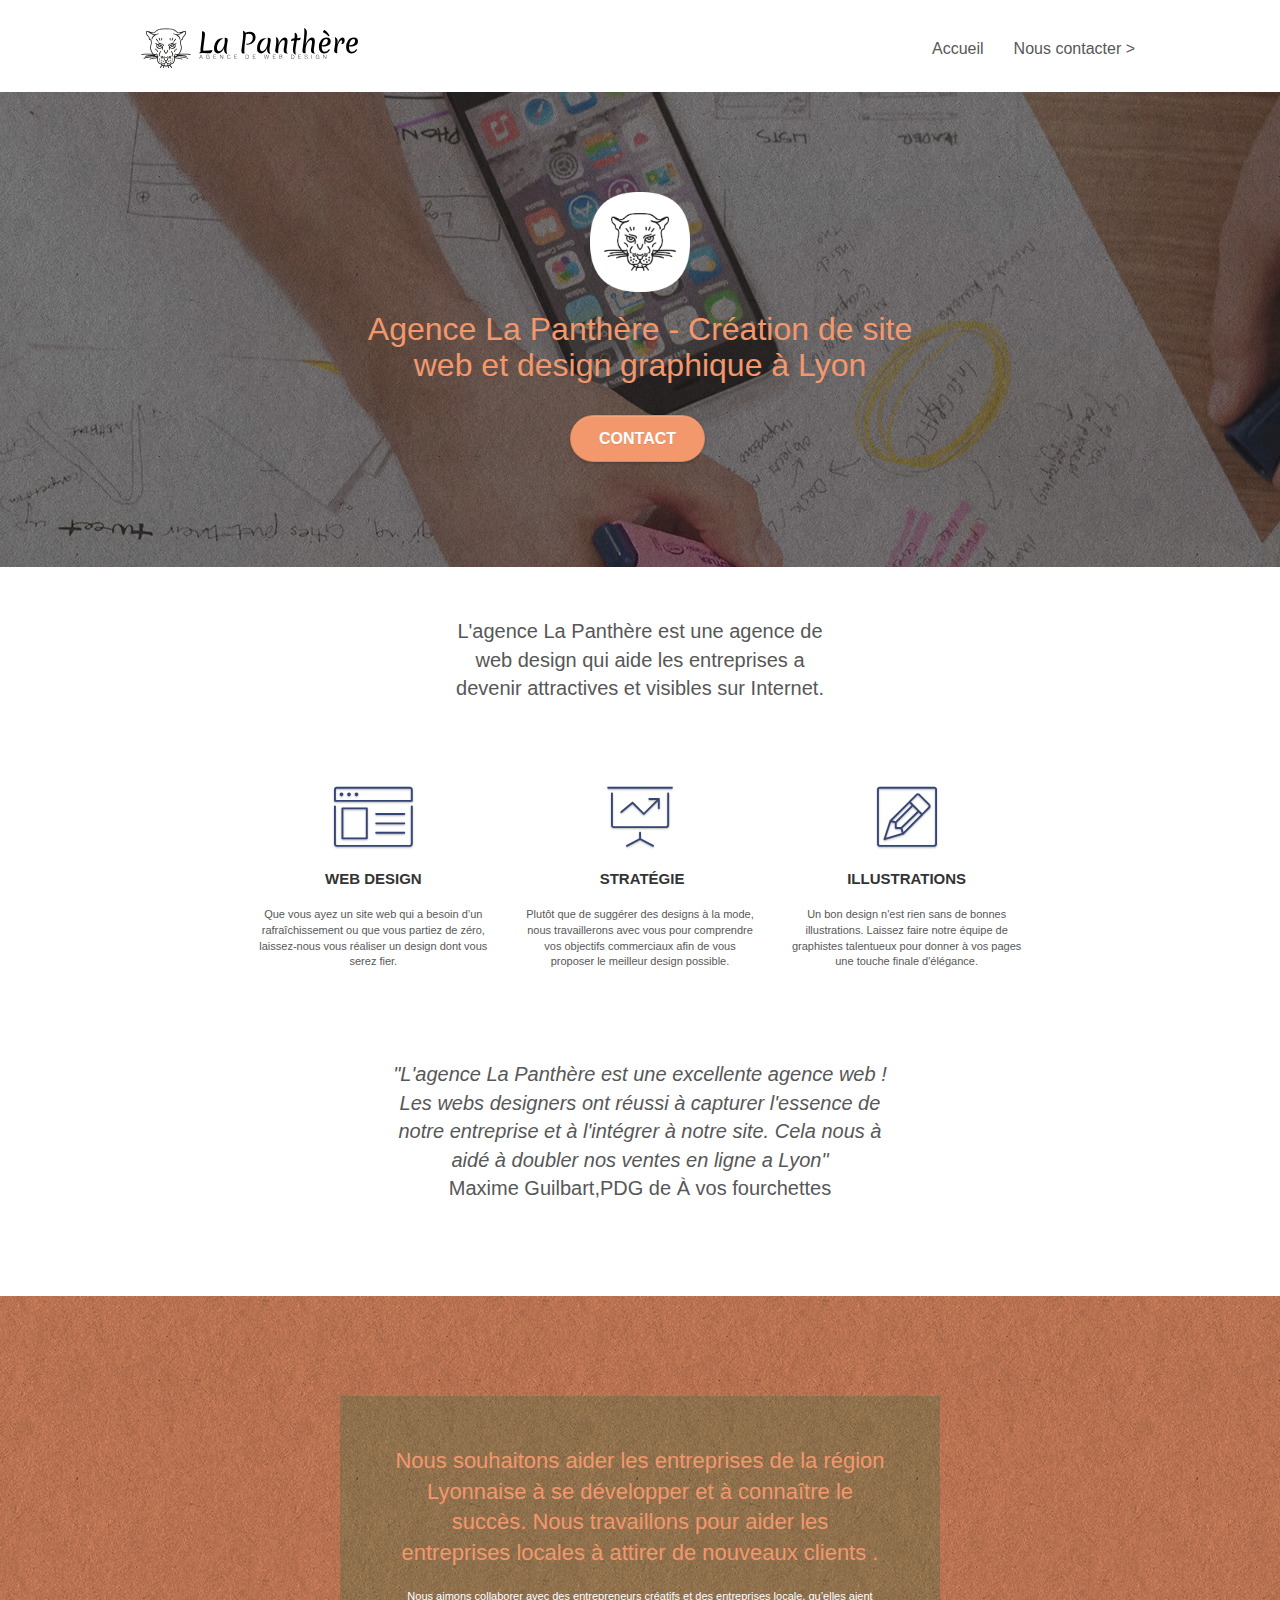
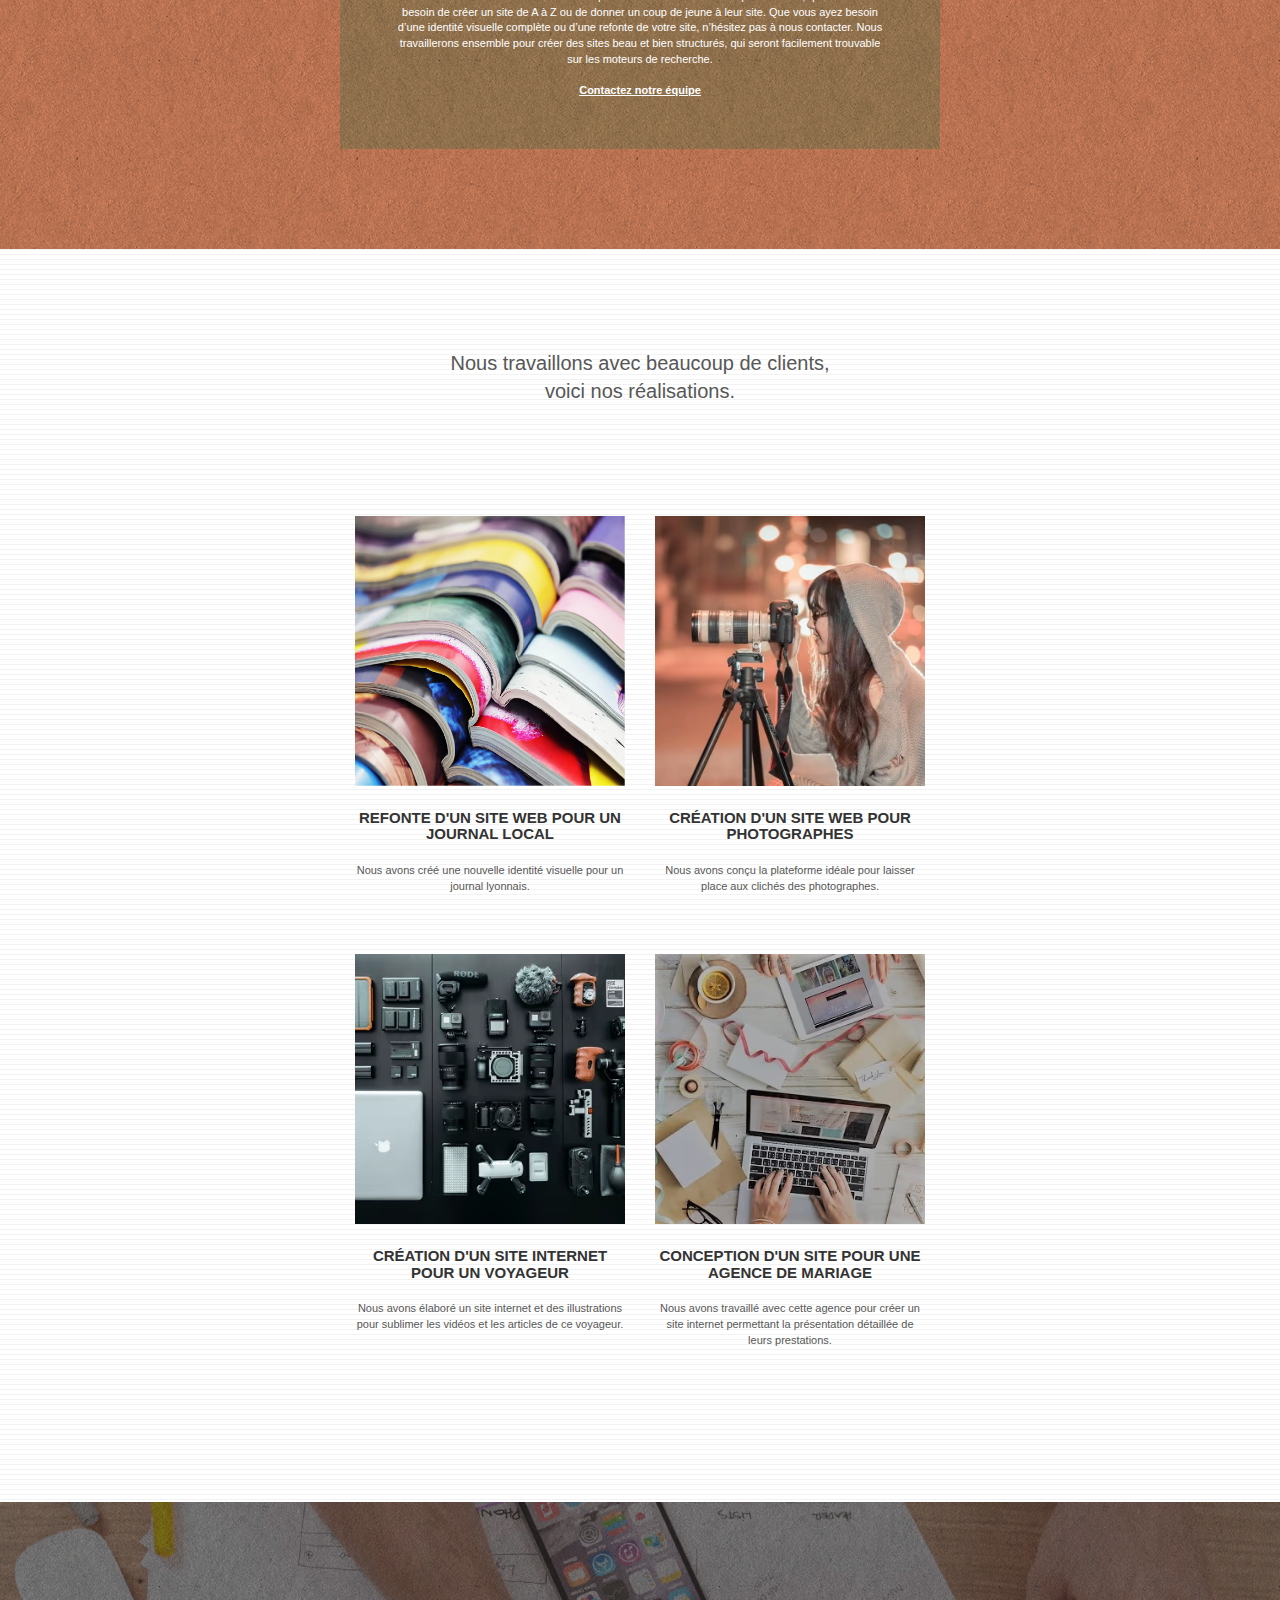
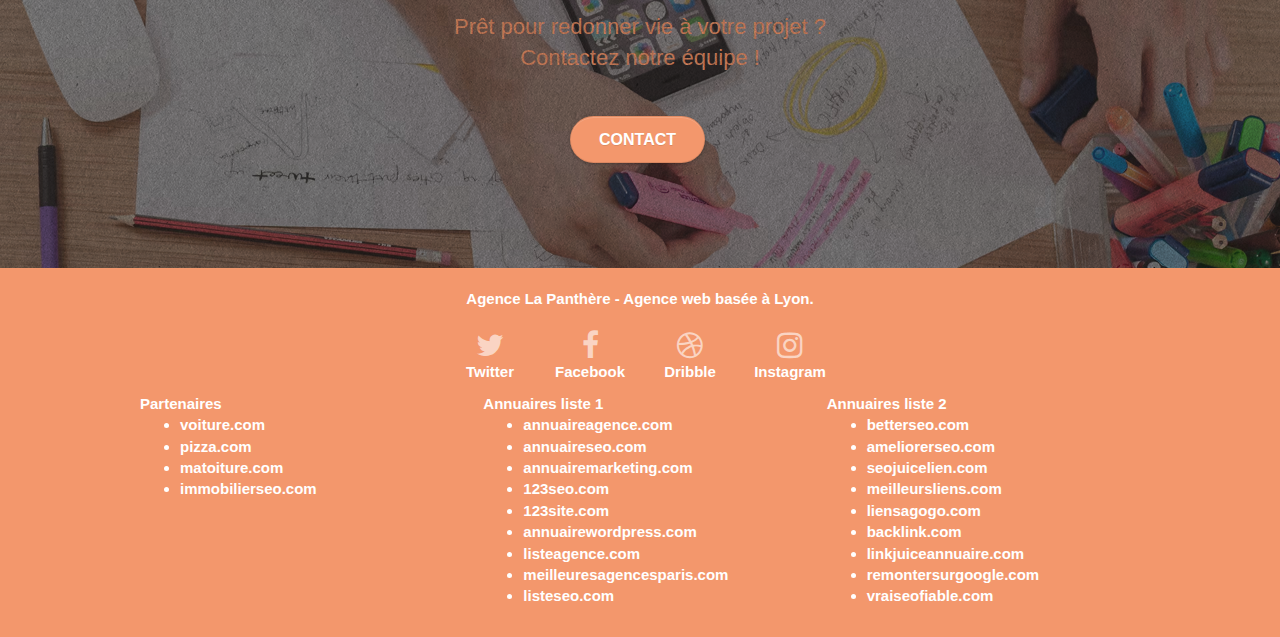
<file: index.html>
<!doctype html>
<html lang="fr">
<head>
    <meta charset="utf-8">
    <meta name="keywords" content="Agence de webdesign à Lyon,Conception de site web à Lyon, Designer web à Lyon, Création de site web à Lyon, Agence web Lyon, Agence de communication à Lyon, Agence digitale à Lyon, Graphisme web à Lyon, Developpement web à Lyon">
    <meta name="description" content="L'agence de webdesign située à Lyon La Panthère est spécialiée dans la création de site Web. Nous sommes à l'écoute de nos clients et réaliserons, selon vos envies, le site qui vous conviendrait, et ce, peut importe le domaine.">
    <meta name="viewport" content="width=device-width, initial-scale=1.0, viewport-fit=cover">
    <link rel="shortcut icon" type="image/png" href="favicon.jpg">
    
	<link rel="stylesheet" type="text/css" href="./css/bootstrap.css">
	<link rel="stylesheet" type="text/css" href="style.css">
	<link rel="stylesheet" type="text/css" href="./css/font-awesome.css">
	<link rel="stylesheet" type="text/css" href="./css/et-line.css">
	
    
	<script src="./js/jquery-2.1.0.js"></script>
	<script src="./js/bootstrap.js"></script>
	<script src="./js/blocs.js"></script>
	<script src="./js/jquery.touchSwipe.js" defer></script>
	<script src="./js/gmaps.js"></script>

    <title>La Panthère - Agence de Web Design sur Lyon</title> <!--Titre plus efficace que le précédent-->

    
<!-- Analytics -->
 
<!-- Analytics END -->
    
</head>
<body>
<!-- Principal conteneur -->
<div class="page-container">
    
<header>
	<div class="bloc bgc-white l-bloc " id="bloc-0">
		<div class="container bloc-sm">

			<nav class="navbar row">
				<div class="navbar-header">
					<!--Placer les keywords comme ça s'apparente a du blackhat-->
					<a class="navbar-brand" href="index.html"><img src="img/agence-la-panthere-monochrome.svg" alt="Logo de l'agence de webdesign La Panthère" height="40" /></a>
					<!--Placer les keywords comme ça s'apparente a du blackhat-->
					<button id="nav-toggle" type="button" class="ui-navbar-toggle navbar-toggle" data-toggle="collapse" data-target=".navbar-1" aria-label="Bouton de Navigation en mobile">
						<span class="sr-only">Toggle navigation</span><span class="icon-bar"></span><span class="icon-bar"></span><span class="icon-bar"></span>
					</button>
				</div>
				<div class="collapse navbar-collapse navbar-1 special-dropdown-nav">
					<ul class="site-navigation nav navbar-nav">
						<li>
							<a href="index.html">Accueil</a>
						</li>
						<li>
						</li>
						<li>
							<a href="page2.html">Nous contacter &gt;</a>
						</li>
					</ul>
				</div>
			</nav>
		</div>
	</div>
</header>

<main>
	<section id="Nom_agence">
		<div class="bloc bgc-dark-slate-blue bg-banniere d-bloc bg-t-edge bloc-bg-texture texture-paper b-parallax" id="bloc-1-hero">
			<div class="container bloc-lg">
				<div class="row tight-width-whitespace">
					<div class="col-sm-12">
						<img src="img/logo.png" class="center-block image-resize-mode" width="100" alt="Logo de l'Agence web La Panthère" />
						<h1 class="text-center hero-bloc-text tc-white ">
							Agence La Panthère - Création de site web et design graphique à Lyon <!--h1 plus important car il utilise des mots clés plus spécifique-->
						</h1>
						<div class="text-center">
							<a href="page2.html" class="btn btn-lg btn-clean btn-rd cta-hero btn-atomic-tangerine" id="cta-hero">Contact</a>
						</div>
					</div>
				</div>
			</div>
		</div>
	</section>

	<section id="Présentation_agence">
		<div class="bloc bgc-white l-bloc" id="bloc-2-services">
			<div class="container bloc-md">
				<div class="row">
					<div class="col-sm-12 text-center">
						<!--<img class="img_text" alt="agence web, agence web paris, web design paris, stratégie web" src="img/title.png" /> Eviter de mettre des images a la place de texte-->
						<p class="texte_remplacant_image">L'agence La Panthère est une agence de web design qui aide les entreprises a devenir attractives et visibles sur Internet.</p>
					</div>
				</div>
				<div class="row voffset-lg med-width-whitespace">
					<div class="col-sm-4">
						<div class="text-center">
							<span class="et-icon-browser sm-shadow icon-dark-slate-blue icons icon-lg"></span>
						</div>
						<h3 class="mg-md text-center">
							Web design
						</h3>
						<p class="text-center ">
							Que vous ayez un site web qui a besoin d&rsquo;un rafraîchissement ou que vous partiez de zéro, laissez-nous vous réaliser un design dont vous serez fier.
						</p>
					</div>
					<div class="col-sm-4">
						<div class="text-center">
							<span class="et-icon-presentation sm-shadow icon-dark-slate-blue icons icon-lg"></span>
						</div>
						<h3 class="mg-md text-center">
							&nbsp;Stratégie
						</h3>
						<p class="text-center ">
							Plutôt que de suggérer des designs à la mode, nous travaillerons avec vous pour comprendre vos objectifs commerciaux afin de vous proposer le meilleur design possible.<br>
						</p>
					</div>
					<div class="col-sm-4">
						<div class="text-center">
							<span class="et-icon-edit sm-shadow icon-dark-slate-blue icons icon-lg"></span>
						</div>
						<h3 class="mg-md text-center">
							Illustrations
						</h3>
						<p class="text-center ">
							Un bon design n'est rien sans de bonnes illustrations. Laissez faire notre équipe de graphistes talentueux pour donner à vos pages une touche finale d'élégance.
						</p>
					</div>
				</div>
				<div class="row voffset-lg voffset">
					<div class="col-xs-12 col-md-8 col-md-offset-2 text-center">
						<!--<img class="img_text" alt="agence web, agence web paris, web design paris, stratégie web" src="img/citation.png" />--Eviter du mettre des images a la place de texte pour optimiser la vitesse du site-->		
						<div>
							<p class ="texte_remplacant_image" id="citation">"L'agence La Panthère est une excellente agence web ! Les webs designers ont réussi à capturer l'essence de notre entreprise et à l'intégrer à notre site. Cela nous à aidé à doubler nos ventes en ligne a Lyon"</p>
							<p class ="texte_remplacant_image" >Maxime Guilbart,PDG de À vos fourchettes</p>
						</div>
					</div>
				</div>
			</div>
		</div>
	</section>

	<section id="Nos_objectif">
		<div class="bloc tc-white bgc-atomic-tangerine bg-presentation d-bloc bloc-bg-texture texture-paper b-parallax" id="bloc-3-what-i-do">
			<div class="container bloc-lg">
				<div class="row tight-width-whitespace black-background">
					<div class="col-sm-12">
						<h2 class="mg-md text-center tc-white">
							Nous souhaitons aider les entreprises de la région Lyonnaise à se développer et à connaître le succès. Nous travaillons pour aider les entreprises locales à attirer de nouveaux clients .<br>
						</h2>
						<p class="text-center white">
							Nous aimons collaborer avec des entrepreneurs créatifs et des entreprises locale, qu’elles aient besoin de créer un site de A à Z ou de donner un coup de jeune à leur site. Que vous ayez besoin d’une identité visuelle complète ou d’une refonte de votre site, n’hésitez pas à nous contacter. Nous travaillerons ensemble pour créer des sites beau et bien structurés, qui seront facilement trouvable sur les moteurs de recherche. <br><br><a class="ltc-white bold-link" href="page2.html">Contactez notre équipe</a><br>
						</p>
					</div>
				</div>
			</div>
		</div>
	</section>

	<section id="Exemples_réalisés">
		<div class="bloc bgc-white bg-lines-h2-bg bg-repeat l-bloc" id="bloc-4-portfolio">
			<div class="container bloc-lg">
				<div class="row">
					<div class="col-sm-12 text-center">
						<!--<img class="img_text" alt="agence web, agence web paris, web design paris, stratégie web" src="img/title2.png" /> Remplacer le texte par une image perd en vitesse pour le site-->
						<p class="texte_remplacant_image">Nous travaillons avec beaucoup de clients, voici nos réalisations.</p>
					</div>
				</div>
				<div class="row tight-width-whitespace portfolio-row">
					<div class="col-sm-6">
						<a href="#" data-lightbox="img/1.avif" data-gallery-id="gallery-1" data-caption="Refonte d'un site web pour un journal local" data-frame="snapshot-lb"><img src="img/1.avif" alt="Pile de livres représentant le journal local récemment refait par notre agence de webdesign" class="img-responsive portfolio-thumb" /></a>
						<h3 class="mg-md text-center">
							Refonte d'un site web pour un journal local
						</h3>
						<p class="text-center">
							Nous avons créé une nouvelle identité visuelle pour un journal lyonnais.
						</p>
					</div>
					<div class="col-sm-6">
						<a href="#" data-lightbox="img/2.avif" data-gallery-id="gallery-1" data-caption="Création d'un site web pour photographes" data-frame="snapshot-lb"><img src="img/2.avif" class="img-responsive portfolio-thumb" alt="Jeune femme prenant une photo utilisé sur le site web pour photographe nouvellement créé" /></a>
						<h3 class="mg-md text-center">
							Création d'un site web pour photographes
						</h3>
						<p class="text-center">
							Nous avons conçu la plateforme idéale pour laisser place aux clichés des photographes.
						</p>
					</div>
				</div>
				<div class="row tight-width-whitespace portfolio-row">
					<div class="col-sm-6">
						<a href="#" data-lightbox="img/3.avif" data-gallery-id="gallery-1" data-caption="Création d'un site internet pour un voyageur" data-frame="snapshot-lb"><img src="img/3.avif" class="img-responsive portfolio-thumb" alt="Ensemble d'accessoires pour voyageurs : appareil photo, micro, drone,..."/></a>
						<h3 class="mg-md text-center">
							Création d'un site internet pour un voyageur
						</h3>
						<p class="text-center">
							Nous avons élaboré un site internet et des illustrations pour sublimer les vidéos et les articles de ce voyageur.
						</p>
					</div>
					<div class="col-sm-6">
						<a href="#" data-lightbox="img/4.avif" data-gallery-id="gallery-1" data-caption="Conception d'un site pour une agence de mariage" data-frame="snapshot-lb"><img src="img/4.avif" class="img-responsive portfolio-thumb" alt="Les mains d'une personne utilisant un ordinateur portable, en rendez-vous pour l'organisation d'un mariage" /></a>
						<h3 class="mg-md text-center">
							Conception d'un site pour une agence de mariage
						</h3>
						<p class="text-center">
							Nous avons travaillé avec cette agence pour créer un site internet permettant la présentation détaillée de leurs prestations.
						</p>
					</div>
				</div>
			</div>
		</div>
	</section>

	<section id="Contact">
		<div class="bloc bgc-dark-slate-blue bg-banniere d-bloc bloc-bg-texture texture-paper" id="bloc-5-cta">
			<div class="container bloc-lg">
				<div class="row">
					<h2 class="mg-md text-center tc-white">
						Prêt pour redonner vie à votre projet ?<br>Contactez notre équipe !
					</h2>
					<div class="col-sm-12 text-center">
						<a href="page2.html" class="btn btn-atomic-tangerine btn-clean btn-rd btn-lg cta-hero">Contact</a>
					</div>
				</div>
			</div>
		</div>
	</section>
</main>

<footer>
	<div class="bloc bgc-atomic-tangerine d-bloc" id="bloc-8">
		<div class="container bloc-sm">
			<div class="row">
				<div class="col-sm-12">
					<p class="text-center">
						Agence La Panthère - Agence web basée à Lyon.<br>
					</p>
					<div class="row row-no-gutters social">
						<div class="col-sm-3">
							<div class="text-center">
								<a class="social" href="https://twitter.com/home"><span class="fa fa-twitter icon-md"></span><br>Twitter</a>
							</div>
						</div>
						<div class="col-sm-3">
							<div class="text-center">
								<a class="social" href="https://facebook.com"><span class="fa fa-facebook icon-md"></span><br>Facebook</a>
							</div>
						</div>
						<div class="col-sm-3">
							<div class="text-center">
								<a class="social" href="https://dribble.com"><span class="fa fa-dribbble icon-md"></span><br>Dribble</a>
							</div>
						</div>
						<div class="col-sm-3">
							<div class="text-center">
								<a class="social" href="https://instagram.com"><span class="fa fa-instagram icon-md"></span><br>Instagram</a>
							</div>
						</div>
					</div>
					<div class="row">
						<div class="col-sm-4">
							Partenaires
								<ul>
									<li><a href="voiture.com">voiture.com</a></li>
									<li><a href="pizza.com">pizza.com</a></li>
									<li><a href="matoiture.com">matoiture.com</a></li>
									<li><a href="immobilierseo.com">immobilierseo.com</a></li>
								</ul>		
						</div>
						<div class="col-sm-4">
							Annuaires liste 1
							<ul>
								<li><a href="annuaireagence.com">annuaireagence.com</a></li>
								<li><a href="annuaireseo.com">annuaireseo.com</a></li>
								<li><a href="annuairemarketing.com">annuairemarketing.com</a></li>
								<li><a href="123seoture.com">123seo.com</a></li>
								<li><a href="123site.com">123site.com</a></li>
								<li><a href="annuairewordpress.com">annuairewordpress.com</a></li>
								<li><a href="listeagence.com">listeagence.com</a></li>
								<li><a href="meilleuresagencesparis.com">meilleuresagencesparis.com</a></li>
								<li><a href="listeseo.com">listeseo.com</a></li>
							</ul>
						</div>
						<div class="col-sm-4">
							Annuaires liste 2
							<ul>
								<li><a href="betterseo.com">betterseo.com</a></li>
								<li><a href="ameliorerseo.com">ameliorerseo.com</a></li>
								<li><a href="seojuicelien.com">seojuicelien.com</a></li>
								<li><a href="meilleursliens.com">meilleursliens.com</a></li>
								<li><a href="liensagogo.com">liensagogo.com</a></li>
								<li><a href="backlink.com">backlink.com</a></li>
								<li><a href="linkjuiceannuaire.com">linkjuiceannuaire.com</a></li>
								<li><a href="remontersurgoogle.com">remontersurgoogle.com</a></li>
								<li><a href="vraiseofiable.com">vraiseofiable.com</a></li>
							</ul>
						</div>
					</div>
				</div>
			</div>
		</div>
	</div>
</footer>

</div>
<!-- Principal conteneur END -->
    

</body>
</html>
</file>
<file: style.css>
/*modifications ajoutées pour le SEO*/

.texte_remplacant_image{
    padding-left: 20%;
    padding-right: 20%;
    padding-bottom: 5%;
    font-size: 20px;
}

#citation{
    padding-right: 10%;
    padding-left: 10%;
    padding-bottom: 0;
    margin-bottom: 0;
    font-style: italic;
}

.col-sm-12 .texte_remplacant_image{
    padding-left: 30%;
    padding-right: 30%;
}

footer .col-sm-12, footer p{
    font-size: 15px;
    font-weight: bold;
    color: white !important;
}

footer a{
    color: white !important;
    font-weight: bold;
}

footer .social{
    padding-top: 1%;
    font-weight: bold;
    padding-bottom: 1%;
}

/*page contact*/
.nav_page2{
    position: absolute;
    margin-left: 80%;
    top: 10%;
    padding-top: 1%;
    list-style: none;
}

.sr-only{
    display: none;
}

#bloc-6 h1, #bloc-6 p{
    color: white !important;
    position: relative;
    z-index: 1;
}

#bloc-6 p{
    font-size: 19px;
    margin-left: 0;
}

#bloc-7{
    padding: 0;
}

.bloc-lg{
    margin: auto;
}

.form-group{
    position: relative;
    display: flex;
    margin-bottom: 40px;
}
  
.form-group label{
    position: absolute;
    top: 50%;
    left: 10px;
    transform: translateY(-50%);
    color: #aaa;
    font-size: 20px;
    transition: .2s ease-out;
    animation-fill-mode: forwards;
    z-index: 0;
}
  
.form-group:focus-within label, 
.form-group:valid label, 
.form-group .active label{
    top: 0px;
    transform: translateY(-100%);
    background-color: #F3976C;
    color: white !important;
    padding: 2px;
    border-radius: 3px;
}
  
.form-group input:not(:placeholder-shown) + label, 
.form-group textarea:not(:placeholder-shown) + label{
    top: 0px;
    transform: translateY(-100%);
    background-color: #F3976C;
    color: white !important;
    padding: 2px;
    border-radius: 3px;
}
  
.form-group input:not(:placeholder-shown), 
.form-group textarea:not(:placeholder-shown){
    border-color: #F3976C;
}
  
.form-group input, 
.form-group textarea{
    display: block;
    width: 100%;
    padding: 10px 0px;
    border: none;
    outline: none;
    background: none;
    border-bottom: 2px solid #aaa;
    font-size: 20px;
    transition: .2s ease-out;
    animation-fill-mode: forwards;
    z-index: 1;
}


.col-sm-6 button{
    display: flex;
    margin: auto;
    font-size: 30px;
    border: none;
    border-radius: 20px;
    transition: all .2s;
    cursor: pointer;
}

.col-sm-6 button:hover{
    font-size: 50px;
}

#bloc-7 h2{
    font-size: 150%;
    font-weight: bold;
    text-decoration: underline;
}

#bloc-7 .col-sm-6 p{
    font-size: 100%;
    line-height: 150%;
}

iframe{
    float: right;
    margin-top: -15%;
    border-radius: 20px;
    margin-bottom: 5%;
    box-shadow: 1px 3px 10px 4px rgba(0, 0, 0, .3);
}
/*fin page contact*/ 

@media screen and (max-width:768px) {
    p{
    font-size: 12px !important;
    }

    .texte_remplacant_image{
        font-size: 20px !important;
    }

    .img_text{
        width: 95%;
    }  
    
    .img-responsive {
        margin: auto;
    }

    .col-sm-12{
        padding: 0;
    }

    #bloc-5-cta .mg-md{
        margin: 0 5% 0 5%;
    }

    .row.row-no-gutters.social{
        display: flex;
        justify-content: space-around;
        margin: 5% 10% 5% 10%;
    }

    .row{
        margin: 0;
    }

    /*page contact*/
    .navbar-brand{
        display: flex;
        justify-content: center;
        margin-bottom: -20px;
    } 

    .nav_page2{
        display: none;
    }

    .form-group{
        margin-bottom: 55px;
    }

    .form-group label{
        left: 0;
    }

    iframe{
        float: none;
        display:block;
        margin: auto;
        width: 90%;
        height: 100%;
    }
}
/*fin des modifications*/


body {
    margin: 0;
    padding: 0;
    background: #FFF;
    overflow-x: hidden;
    -webkit-font-smoothing: antialiased;
    -moz-osx-font-smoothing: grayscale;
}

a,
button {
    transition: all .3s ease-in-out;
    outline: none!important;
}

a:hover {
    text-decoration: none;
    cursor: pointer;
}

#page-loading-blocs-notifaction {
    position: fixed;
    top: 0;
    bottom: 0;
    width: 100%;
    z-index: 100000;
    background: #FFFFFF url("img/pageload-spinner.gif") no-repeat center center;
}

.bloc {
    width: 100%;
    clear: both;
    background: 50% 50% no-repeat;
    padding: 0 50px;
    -webkit-background-size: cover;
    -moz-background-size: cover;
    -o-background-size: cover;
    background-size: cover;
    position: relative;
}

.bloc .container {
    padding-left: 0;
    padding-right: 0;
}

.bloc-lg {
    padding: 100px 50px;
}

.bloc-md {
    padding: 50px;
}

.bloc-sm {
    padding: 20px 50px;
}

.bg-center,
.bg-l-edge,
.bg-r-edge,
.bg-t-edge,
.bg-b-edge,
.bg-tl-edge,
.bg-bl-edge,
.bg-tr-edge,
.bg-br-edge,
.bg-repeat {
    -webkit-background-size: auto!important;
    -moz-background-size: auto!important;
    -o-background-size: auto!important;
    background-size: auto!important;
}

.bg-repeat {
    background: repeat;
}

.bg-t-edge {
    background: top no-repeat;
}

.bloc-bg-texture::before {
    content: "";
    background-size: 2px 2px;
    position: absolute;
    top: 0;
    bottom: 0;
    left: 0;
    right: 0;
}

.texture-paper::before {
    background: url("img/texture-paper.png");
    background-size: 280px 280px;
}

.b-parallax {
    background-attachment: fixed;
}

.d-bloc {
    color: rgba(255, 255, 255, .7);
}

.d-bloc button:hover {
    color: rgba(255, 255, 255, .9);
}

.d-bloc .icon-round,
.d-bloc .icon-square,
.d-bloc .icon-rounded,
.d-bloc .icon-semi-rounded-a,
.d-bloc .icon-semi-rounded-b {
    border-color: rgba(255, 255, 255, .9);
}

.d-bloc .divider-h span {
    border-color: rgba(255, 255, 255, .2);
}

.d-bloc .a-btn,
.d-bloc .navbar a,
.d-bloc .navbar-brand,
.d-bloc a .icon-sm,
.d-bloc a .icon-md,
.d-bloc a .icon-lg,
.d-bloc a .icon-xl,
.d-bloc h1 a,
.d-bloc h2 a,
.d-bloc h3 a,
.d-bloc h4 a,
.d-bloc h5 a,
.d-bloc h6 a,
.d-bloc p a {
    color: rgba(255, 255, 255, .6);
}

.d-bloc .a-btn:hover,
.d-bloc .navbar a:hover,
.d-bloc .navbar-brand:hover,
.d-bloc a:hover .icon-sm,
.d-bloc a:hover .icon-md,
.d-bloc a:hover .icon-lg,
.d-bloc a:hover .icon-xl,
.d-bloc h1 a:hover,
.d-bloc h2 a:hover,
.d-bloc h3 a:hover,
.d-bloc h4 a:hover,
.d-bloc h5 a:hover,
.d-bloc h6 a:hover,
.d-bloc p a:hover {
    color: rgba(255, 255, 255, 1);
}

.d-bloc .navbar-toggle .icon-bar {
    background: rgba(255, 255, 255, 1);
}

.d-bloc .btn-wire,
.d-bloc .btn-wire:hover {
    color: rgba(255, 255, 255, 1);
    border-color: rgba(255, 255, 255, 1);
}

.d-bloc .panel {
    color: rgba(0, 0, 0, .5);
}

.d-bloc .panel button:hover {
    color: rgba(0, 0, 0, .7);
}

.d-bloc .panel icon {
    border-color: rgba(0, 0, 0, .7);
}

.d-bloc .panel .divider-h span {
    border-color: rgba(0, 0, 0, .1);
}

.d-bloc .panel .a-btn {
    color: rgba(0, 0, 0, .6);
}

.d-bloc .panel .a-btn:hover {
    color: rgba(0, 0, 0, 1);
}

.d-bloc .panel .btn-wire,
.d-bloc .panel .btn-wire:hover {
    color: rgba(0, 0, 0, .7);
    border-color: rgba(0, 0, 0, .3);
}

.d-bloc .panel,
.l-bloc {
    color: rgba(0, 0, 0, .5);
}

.d-bloc .panel button:hover,
.l-bloc button:hover {
    color: rgba(0, 0, 0, .7);
}

.l-bloc .icon-round,
.l-bloc .icon-square,
.l-bloc .icon-rounded,
.l-bloc .icon-semi-rounded-a,
.l-bloc .icon-semi-rounded-b {
    border-color: rgba(0, 0, 0, .7);
}

.d-bloc .panel .divider-h span,
.l-bloc .divider-h span {
    border-color: rgba(0, 0, 0, .1);
}

.d-bloc .panel .a-btn,
.l-bloc .a-btn,
.l-bloc .navbar a,
.l-bloc .navbar-brand,
.l-bloc a .icon-sm,
.l-bloc a .icon-md,
.l-bloc a .icon-lg,
.l-bloc a .icon-xl,
.l-bloc h1 a,
.l-bloc h2 a,
.l-bloc h3 a,
.l-bloc h4 a,
.l-bloc h5 a,
.l-bloc h6 a,
.l-bloc p a {
    color: rgba(0, 0, 0, .6);
}

.d-bloc .panel .a-btn:hover,
.l-bloc .a-btn:hover,
.l-bloc .navbar a:hover,
.l-bloc .navbar-brand:hover,
.l-bloc a:hover .icon-sm,
.l-bloc a:hover .icon-md,
.l-bloc a:hover .icon-lg,
.l-bloc a:hover .icon-xl,
.l-bloc h1 a:hover,
.l-bloc h2 a:hover,
.l-bloc h3 a:hover,
.l-bloc h4 a:hover,
.l-bloc h5 a:hover,
.l-bloc h6 a:hover,
.l-bloc p a:hover {
    color: rgba(0, 0, 0, 1);
}

.l-bloc .navbar-toggle .icon-bar {
    color: rgba(0, 0, 0, .6);
}

.d-bloc .panel .btn-wire,
.d-bloc .panel .btn-wire:hover,
.l-bloc .btn-wire,
.l-bloc .btn-wire:hover {
    color: rgba(0, 0, 0, .7);
    border-color: rgba(0, 0, 0, .3);
}

.voffset {
    margin-top: 30px;
}

.voffset-lg {
    margin-top: 80px;
}

.row-no-gutters {
    margin-right: 0;
    margin-left: 0;
}

.row.row-no-gutters > [class^="col-"],
.row.row-no-gutters > [class*=" col-"] {
    padding-right: 0;
    padding-left: 0;
}

#bloc-1-hero h1 {
    font-size: 32px;
}

.navbar {
    margin-bottom: 0;
    z-index: 1;
}

.navbar-brand {
    height: auto;
    padding: 3px 15px;
    font-size: 25px;
    font-weight: normal;
    font-weight: 600;
    line-height: 44px;
}

.navbar-brand img {
    max-height: 200px;
    margin: 0 5px 0 0;
    display: inline;
}

.navbar-brand img[src$=svg] {
    min-width: 100px;
}

.nav-center .navbar-brand img {
    margin: 0;
}

.navbar .nav {
    padding-top: 2px;
    margin-right: -16px;
    float: right;
    z-index: 1;
}

.nav > li {
    float: left;
    margin-top: 4px;
    font-size: 16px;
}

.navbar-nav .open .dropdown-menu > li > a {
    text-align: inherit;
}

.nav > li a:hover,
.nav > li a:focus {
    background: transparent;
}

.navbar-toggle {
    margin: 10px 10px 0 0;
    border: 0px;
}

.navbar-toggle:hover {
    background: transparent!important;
}

.navbar-toggle .icon-bar {
    background-color: rgba(0, 0, 0, .5);
    width: 26px;
}

.nav-invert .navbar .nav {
    float: left;
}

.nav-invert .navbar-header,
.nav-invert .navbar-brand {
    float: right;
    position: relative;
    z-index: 2;
}

@media (min-width: 768px) {
    .site-navigation {
        position: absolute;
        top: 50%;
        right: 20px;
        transform: translate(0, -50%);
        -webkit-transform: translateY(-50%);
    }
    .nav > li .dropdown-menu a,
    .nav > li .dropdown-menu a:hover {
        color: #484848;
    }
    .nav-invert .site-navigation {
        left: 0;
        right: 0;
    }
    .nav-center {
        text-align: center;
    }
    .nav-center .navbar-header {
        width: 100%;
    }
    .nav-center .navbar-header,
    .nav-center .navbar-brand,
    .nav-center .nav > li {
        float: none;
        display: inline-block;
    }
    .nav-center .site-navigation {
        position: relative;
        width: 100%;
        right: 0;
        margin-right: 0px;
        margin-top: 20px;
    }
    .nav-center.mini-nav .navbar-toggle {
        float: none;
        margin: 10px auto 0;
    }
}

.nav > li > .dropdown a {
    background: none!important;
    display: block;
    padding: 14px 15px;
}

nav .caret {
    margin: 0 5px;
}

.dropdown-menu .dropdown-menu {
    top: -8px;
    left: 100%;
}

.dropdown-menu .dropmenu-flow-right {
    top: 100%;
    left: 0;
    margin-left: -1px;
    border-top-left-radius: 0;
    border-top-right-radius: 0;
}

.dropdown-menu .dropdown span {
    border: 4px solid black;
    border-top-color: transparent;
    border-right-color: transparent;
    border-bottom-color: transparent;
    margin: 6px -5px 0 0!important;
    float: right;
}

.mg-md {
    margin-top: 10px;
    margin-bottom: 20px;
}

.mg-lg {
    margin-top: 10px;
    margin-bottom: 40px;
}

.btn {
    margin: 0 5px 5px 0;
}

.btn.pull-right {
    margin: 0 0 5px 5px;
}

.btn-d,
.btn-d:hover,
.btn-d:focus {
    color: #FFF;
    background: rgba(0, 0, 0, .3);
}

button {
    outline: none!important;
}

.btn-rd {
    border-radius: 40px;
}

.btn-clean {
    border: 1px solid rgba(0, 0, 0, .08);
    border-bottom-color: rgba(0, 0, 0, .1);
    text-shadow: 0 1px 0 rgba(0, 0, 1, .1);
    box-shadow: 0 1px 3px rgba(0, 0, 1, .25), inset 0 1px 0 0 rgba(255, 255, 255, .15);
}

.icon-md {
    font-size: 30px!important;
}

.icon-lg {
    font-size: 60px!important;
}

.sm-shadow {
    text-shadow: 0 1px 2px rgba(0, 0, 0, .3);
}

.panel-sq,
.panel-sq .panel-heading,
.panel-sq .panel-footer {
    border-radius: 0;
}

.panel-rd {
    border-radius: 30px;
}

.panel-rd .panel-heading {
    border-radius: 29px 29px 0 0;
}

.panel-rd .panel-footer {
    border-radius: 0 0 29px 29px;
}

.form-control {
    border-color: rgba(0, 0, 0, .1);
    /*box-shadow: none;*/
}

.scrollToTop {
    width: 40px;
    height: 40px;
    position: fixed;
    bottom: 20px;
    right: 20px;
    opacity: 0;
    z-index: 500;
    transition: all .3s ease-in-out;
}

.scrollToTop span {
    margin-top: 6px;
}

.showScrollTop {
    font-size: 14px;
    opacity: 1;
}

a[data-lightbox] {
    position: relative;
    display: block;
    text-align: center;
}

a[data-lightbox]:hover::before {
    content: "+";
    font-family: "HelveticaNeue-Light", "Helvetica Neue Light", "Helvetica Neue", Helvetica, Arial;
    font-size: 32px;
    width: 50px;
    height: 50px;
    margin-left: -25px;
    border-radius: 50%;
    background: rgba(0, 0, 0, .6);
    color: #FFF;
    font-weight: 100;
    z-index: 1;
    position: absolute;
    top: 50%;
    transform: translateY(-50%);
    -webkit-transform: translateY(-50%);
}

a[data-lightbox]:hover img {
    opacity: 0.6;
    -webkit-animation-fill-mode: none;
    animation-fill-mode: none;
}

#lightbox-modal {
    display: flex;
    align-items: center;
}

#lightbox-modal .modal-dialog {
    width: 90%;
    max-width: 900px;
    margin: 0 auto 0;
}

#lightbox-modal .modal-dialog img {
    max-height: 90vh;
    margin: 0 auto;
}

.lightbox-caption {
    padding: 20px;
    color: #FFF;
    background: rgba(0, 0, 0, .5);
    position: absolute;
    left: 15px;
    right: 15px;
    bottom: 5px;
}

.close-lightbox {
    color: #FFF;
    font-size: 30px;
    position: absolute;
    top: 20px;
    right: 20px;
    z-index: 20;
    background: rgba(0, 0, 0, .5);
    border: none;
    line-height: 30px;
    padding: 0 9px 5px;
    opacity: 0.3;
}

.close-lightbox:hover,
.next-lightbox:hover,
.prev-lightbox:hover {
    opacity: 1.0;
    color: #FFF;
}

.next-lightbox,
.prev-lightbox {
    font-size: 20px;
    color: rgba(255, 255, 255, .9);
    background: rgba(0, 0, 0, .5);
    transition: all .2s ease-in-out;
    position: absolute;
    top: 45%;
    z-index: 1;
    opacity: 0.4;
}

.next-lightbox {
    padding: 6px 8px 1px 13px;
    right: 25px;
}

.prev-lightbox {
    padding: 6px 13px 1px 10px;
    left: 25px;
}

.snapshot-lb .modal-body {
    padding-bottom: 45px;
}

.snapshot-lb .lightbox-caption {
    padding: 0;
    color: rgba(0, 0, 0, .5);
    background: none;
}

h1,
h2,
h3,
h4,
h5,
h6,
p,
label,
.btn,
a {
    font-family: "helvetica";
    font-weight: 400;
    color: #575757!important;
}

.container {
    max-width: 1000px;
}

.hero-bloc-text {
    font-size: 38px;
}

.hero-bloc-text-sub {
    font-size: 36px;
}

.statement-bloc-text {
    line-height: 26px;
    font-style: italic;
    font-size: 20px;
    text-align: center;
    font-weight: lighter;
    max-width: 520px;
    margin: auto auto auto auto;
}

p {
    font-size: 11px;
}

.tight-width-whitespace {
    max-width: 600px;
    margin: auto auto auto auto;
}

.h1 {
    font-size: 20px;
    font-family: "Open Sans";
}

.cta-hero {
    margin-top: 22px;
    color: #FFFFFF!important;
    text-transform: uppercase;
    padding: 12px 28px 12px 28px;
    font-size: 16px;
    font-weight: 700;
}

.social {
    max-width: 400px;
    margin: auto auto auto auto;
}

h2 {
    font-size: 22px;
    line-height: 1.4em;
}

h3 {
    font-size: 15px;
    text-transform: uppercase;
    font-weight: 700;
    color: #333333!important;
}

.med-width-whitespace {
    max-width: 800px;
    margin: auto auto auto auto;
    box-shadow: 0px 0px 0px #000000;
}

h1 {
    color: #333333!important;
}

h4 {
    color: #333333!important;
}

.icons {
    margin-bottom: 14px;
    margin-top: 24px;
}

.white {
    color: #FFFFFF!important;
}

.portfolio-thumb {
    margin-bottom: 24px;
}

.portfolio-row {
    margin-bottom: 44px;
    margin-top: 50px;
}

.avatar {
    box-shadow: 0px 4px 9px rgba(0, 0, 0, 0.3);
}

.black-background {
    background-color: rgba(165, 147, 99, 0.7);
    padding: 40px 40px 40px 40px;
}

.bold-link {
    font-weight: 900;
    text-decoration: underline!important;
}

.bgc-white {
    background-color: #FFFFFF;
}

.bgc-dark-slate-blue {
    background-color: #364577;
}

.bgc-atomic-tangerine {
    background-color: #F3976C;
}

.tc-white {
    color: #F3976C!important;
}

.btn-atomic-tangerine {
    background: #F3976C;
    color: #FFFFFF!important;
}

.btn-atomic-tangerine:hover {
    background: #c27956!important;
    color: #FFFFFF!important;
}

.ltc-white {
    color: #FFFFFF!important;
}

.ltc-white:hover {
    color: #cccccc!important;
}

.ltc-atomic-tangerine {
    color: #F3976C!important;
}

.ltc-atomic-tangerine:hover {
    color: #c27956!important;
}

.icon-dark-slate-blue {
    color: #364577!important;
    border-color: #364577!important;
}

.bg-dots-bg {
    background-image: url("img/dots-bg.png");
}

.bg-lines-h2-bg {
    background-image: url("img/lines-h2-bg.png");
}

.bg-banniere {
    background-image: url("img/agence-la-panthere.avif");
}

.bg-presentation {
    background-image: url("img/image-de-presentation.avif");
}

@media (max-width: 1024px) {
    .bloc {
        padding-left: 20px;
        padding-right: 20px;
    }
    .bloc.full-width-bloc,
    .bloc-tile-2.full-width-bloc .container,
    .bloc-tile-3.full-width-bloc .container,
    .bloc-tile-4.full-width-bloc .container {
        padding-left: 0;
        padding-right: 0;
    }
}

@media (max-width: 992px) and (min-width: 768px) {
    .navbar .nav {
        max-width: 80%
    }
    .nav-center.navbar .nav {
        max-width: 100%
    }
}

@media only screen and (min-width: 768px) and (max-width: 1024px) and (orientation: landscape) {
    .b-parallax {
        background-attachment: scroll;
    }
}

@media only screen and (min-width: 1024px) and (max-width: 1366px) and (-webkit-min-device-pixel-ratio: 1.5) {
    .b-parallax {
        background-attachment: scroll;
    }
}

@media (max-width: 991px) {
    .container {
        width: 100%;
    }
    .b-parallax {
        background-attachment: scroll;
    }
    .page-container,
    #hero-bloc {
        overflow-x: hidden;
        position: relative;
    }
    /*.bloc {
        /*padding-left: constant(safe-area-inset-left);
        padding-right: constant(safe-area-inset-right);/
    }*/
    .bloc-group,
    .bloc-group .bloc {
        display: block;
        width: 100%;
    }
    .bloc-fill-screen .fill-bloc-top-edge,
    .bloc-fill-screen .fill-bloc-bottom-edge {
        padding: 0 20px;
        /*padding-left: constant(safe-area-inset-left);
        padding-right: constant(safe-area-inset-right);*/
    }
}

@media (max-width: 767px) {
    .page-container {
        overflow-x: hidden;
        position: relative;
    }
    h1,
    h2,
    h3,
    h4,
    h5,
    h6,
    p,
    #disqus_thread {
        padding-left: 10px!important;
        padding-right: 10px!important;
    }
    .b-parallax {
        background-attachment: scroll;
    }
    .navbar .nav {
        padding-top: 0;
        border-top: 1px solid rgba(0, 0, 0, .2);
        float: none!important;
    }
    .navbar.row {
        margin-left: 0;
        margin-right: 0;
    }
    .site-navigation {
        position: inherit;
        transform: none;
        -webkit-transform: none;
        -ms-transform: none;
    }
    .nav > li {
        margin-top: 0;
        border-bottom: 1px solid rgba(0, 0, 0, .1);
        background: rgba(0, 0, 0, .05);
        text-align: left;
        padding-left: 15px;
        width: 100%;
    }
    .nav > li:hover {
        background: rgba(0, 0, 0, .08);
    }
    .dropdown .dropdown a .caret {
        float: none;
        margin: 5px 0 0 10px!important;
        border: 4px solid black;
        border-bottom-color: transparent;
        border-right-color: transparent;
        border-left-color: transparent;
    }
    #hero-bloc .navbar .nav {
        background: rgba(0, 0, 0, .8);
    }
    #hero-bloc .navbar .nav a {
        color: rgba(255, 255, 255, .6);
    }
    .hero {
        padding: 50px 0;
    }
    .hero-nav {
        left: -1px;
        right: -1px;
    }
    .navbar-collapse {
        padding: 0;
        overflow-x: hidden;
        -webkit-box-shadow: none;
        box-shadow: none;
    }
    .navbar-brand img {
        max-height: 40px;
        width: auto;
    }
    .nav-invert .navbar-header {
        float: none;
        width: 100%;
    }
    .nav-invert .navbar-toggle {
        float: left;
        margin-left: 10px;
    }
    .bloc {
        padding-left: 0;
        padding-right: 0;
    }
    .bloc-xxl,
    .bloc-xl,
    .bloc-lg {
        padding: 40px 0;
    }
    .bloc-sm,
    .bloc-md {
        padding-left: 0;
        padding-right: 0;
    }
    .bloc-tile-2 .container,
    .bloc-tile-3 .container,
    .bloc-tile-4 .container,
    .bloc-fill-screen .fill-bloc-top-edge,
    .bloc-fill-screen .fill-bloc-bottom-edge {
        padding-left: 0;
        padding-right: 0;
    }
    .a-block {
        padding: 0 10px;
    }
    .btn-dwn {
        display: none;
    }
    .voffset {
        margin-top: 5px;
    }
    .voffset-md {
        margin-top: 20px;
    }
    .voffset-lg {
        margin-top: 30px;
    }
    form {
        padding: 5px;
    }
    .close-lightbox {
        display: inline-block;
    }
    .blocsapp-device-iphone5 {
        background-size: 216px 425px;
        padding-top: 60px;
        width: 216px;
        height: 425px;
    }
    .blocsapp-device-iphone5 img {
        width: 180px;
        height: 320px;
    }
}

@media (max-width: 400px) {
    .bloc {
        padding-left: 0;
        padding-right: 0;
    }
}

@media (max-width: 767px) {
    .bloc-mob-center-text {
        text-align: center;
    }
}
</file>
<file: css/et-line.css>
@font-face {
    font-family: et-line;
    src: url(../fonts/et-line.eot);
    src: url(../fonts/et-line.eot?#iefix) format('embedded-opentype'), url(../fonts/et-line.woff) format('woff'), url(../fonts/et-line.ttf) format('truetype'), url(../fonts/et-line.svg#et-line) format('svg');
    font-weight: 400;
    font-style: normal
}

.et-icon-adjustments,
.et-icon-alarmclock,
.et-icon-anchor,
.et-icon-aperture,
.et-icon-attachment,
.et-icon-bargraph,
.et-icon-basket,
.et-icon-beaker,
.et-icon-bike,
.et-icon-book-open,
.et-icon-briefcase,
.et-icon-browser,
.et-icon-calendar,
.et-icon-camera,
.et-icon-caution,
.et-icon-chat,
.et-icon-circle-compass,
.et-icon-clipboard,
.et-icon-clock,
.et-icon-cloud,
.et-icon-compass,
.et-icon-desktop,
.et-icon-dial,
.et-icon-document,
.et-icon-documents,
.et-icon-download,
.et-icon-dribbble,
.et-icon-edit,
.et-icon-envelope,
.et-icon-expand,
.et-icon-facebook,
.et-icon-flag,
.et-icon-focus,
.et-icon-gears,
.et-icon-genius,
.et-icon-gift,
.et-icon-global,
.et-icon-globe,
.et-icon-googleplus,
.et-icon-grid,
.et-icon-happy,
.et-icon-hazardous,
.et-icon-heart,
.et-icon-hotairballoon,
.et-icon-hourglass,
.et-icon-key,
.et-icon-laptop,
.et-icon-layers,
.et-icon-lifesaver,
.et-icon-lightbulb,
.et-icon-linegraph,
.et-icon-linkedin,
.et-icon-lock,
.et-icon-magnifying-glass,
.et-icon-map,
.et-icon-map-pin,
.et-icon-megaphone,
.et-icon-mic,
.et-icon-mobile,
.et-icon-newspaper,
.et-icon-notebook,
.et-icon-paintbrush,
.et-icon-paperclip,
.et-icon-pencil,
.et-icon-phone,
.et-icon-picture,
.et-icon-pictures,
.et-icon-piechart,
.et-icon-presentation,
.et-icon-pricetags,
.et-icon-printer,
.et-icon-profile-female,
.et-icon-profile-male,
.et-icon-puzzle,
.et-icon-quote,
.et-icon-recycle,
.et-icon-refresh,
.et-icon-ribbon,
.et-icon-rss,
.et-icon-sad,
.et-icon-scissors,
.et-icon-scope,
.et-icon-search,
.et-icon-shield,
.et-icon-speedometer,
.et-icon-strategy,
.et-icon-streetsign,
.et-icon-tablet,
.et-icon-target,
.et-icon-telescope,
.et-icon-toolbox,
.et-icon-tools,
.et-icon-tools-2,
.et-icon-trophy,
.et-icon-tumblr,
.et-icon-twitter,
.et-icon-upload,
.et-icon-video,
.et-icon-wallet,
.et-icon-wine {
    font-family: et-line;
    speak: none;
    font-style: normal;
    font-weight: 400;
    font-variant: normal;
    text-transform: none;
    line-height: 1;
    -webkit-font-smoothing: antialiased;
    -moz-osx-font-smoothing: grayscale;
    display: inline-block
}

.et-icon-mobile:before {
    content: "\e000"
}

.et-icon-laptop:before {
    content: "\e001"
}

.et-icon-desktop:before {
    content: "\e002"
}

.et-icon-tablet:before {
    content: "\e003"
}

.et-icon-phone:before {
    content: "\e004"
}

.et-icon-document:before {
    content: "\e005"
}

.et-icon-documents:before {
    content: "\e006"
}

.et-icon-search:before {
    content: "\e007"
}

.et-icon-clipboard:before {
    content: "\e008"
}

.et-icon-newspaper:before {
    content: "\e009"
}

.et-icon-notebook:before {
    content: "\e00a"
}

.et-icon-book-open:before {
    content: "\e00b"
}

.et-icon-browser:before {
    content: "\e00c"
}

.et-icon-calendar:before {
    content: "\e00d"
}

.et-icon-presentation:before {
    content: "\e00e"
}

.et-icon-picture:before {
    content: "\e00f"
}

.et-icon-pictures:before {
    content: "\e010"
}

.et-icon-video:before {
    content: "\e011"
}

.et-icon-camera:before {
    content: "\e012"
}

.et-icon-printer:before {
    content: "\e013"
}

.et-icon-toolbox:before {
    content: "\e014"
}

.et-icon-briefcase:before {
    content: "\e015"
}

.et-icon-wallet:before {
    content: "\e016"
}

.et-icon-gift:before {
    content: "\e017"
}

.et-icon-bargraph:before {
    content: "\e018"
}

.et-icon-grid:before {
    content: "\e019"
}

.et-icon-expand:before {
    content: "\e01a"
}

.et-icon-focus:before {
    content: "\e01b"
}

.et-icon-edit:before {
    content: "\e01c"
}

.et-icon-adjustments:before {
    content: "\e01d"
}

.et-icon-ribbon:before {
    content: "\e01e"
}

.et-icon-hourglass:before {
    content: "\e01f"
}

.et-icon-lock:before {
    content: "\e020"
}

.et-icon-megaphone:before {
    content: "\e021"
}

.et-icon-shield:before {
    content: "\e022"
}

.et-icon-trophy:before {
    content: "\e023"
}

.et-icon-flag:before {
    content: "\e024"
}

.et-icon-map:before {
    content: "\e025"
}

.et-icon-puzzle:before {
    content: "\e026"
}

.et-icon-basket:before {
    content: "\e027"
}

.et-icon-envelope:before {
    content: "\e028"
}

.et-icon-streetsign:before {
    content: "\e029"
}

.et-icon-telescope:before {
    content: "\e02a"
}

.et-icon-gears:before {
    content: "\e02b"
}

.et-icon-key:before {
    content: "\e02c"
}

.et-icon-paperclip:before {
    content: "\e02d"
}

.et-icon-attachment:before {
    content: "\e02e"
}

.et-icon-pricetags:before {
    content: "\e02f"
}

.et-icon-lightbulb:before {
    content: "\e030"
}

.et-icon-layers:before {
    content: "\e031"
}

.et-icon-pencil:before {
    content: "\e032"
}

.et-icon-tools:before {
    content: "\e033"
}

.et-icon-tools-2:before {
    content: "\e034"
}

.et-icon-scissors:before {
    content: "\e035"
}

.et-icon-paintbrush:before {
    content: "\e036"
}

.et-icon-magnifying-glass:before {
    content: "\e037"
}

.et-icon-circle-compass:before {
    content: "\e038"
}

.et-icon-linegraph:before {
    content: "\e039"
}

.et-icon-mic:before {
    content: "\e03a"
}

.et-icon-strategy:before {
    content: "\e03b"
}

.et-icon-beaker:before {
    content: "\e03c"
}

.et-icon-caution:before {
    content: "\e03d"
}

.et-icon-recycle:before {
    content: "\e03e"
}

.et-icon-anchor:before {
    content: "\e03f"
}

.et-icon-profile-male:before {
    content: "\e040"
}

.et-icon-profile-female:before {
    content: "\e041"
}

.et-icon-bike:before {
    content: "\e042"
}

.et-icon-wine:before {
    content: "\e043"
}

.et-icon-hotairballoon:before {
    content: "\e044"
}

.et-icon-globe:before {
    content: "\e045"
}

.et-icon-genius:before {
    content: "\e046"
}

.et-icon-map-pin:before {
    content: "\e047"
}

.et-icon-dial:before {
    content: "\e048"
}

.et-icon-chat:before {
    content: "\e049"
}

.et-icon-heart:before {
    content: "\e04a"
}

.et-icon-cloud:before {
    content: "\e04b"
}

.et-icon-upload:before {
    content: "\e04c"
}

.et-icon-download:before {
    content: "\e04d"
}

.et-icon-target:before {
    content: "\e04e"
}

.et-icon-hazardous:before {
    content: "\e04f"
}

.et-icon-piechart:before {
    content: "\e050"
}

.et-icon-speedometer:before {
    content: "\e051"
}

.et-icon-global:before {
    content: "\e052"
}

.et-icon-compass:before {
    content: "\e053"
}

.et-icon-lifesaver:before {
    content: "\e054"
}

.et-icon-clock:before {
    content: "\e055"
}

.et-icon-aperture:before {
    content: "\e056"
}

.et-icon-quote:before {
    content: "\e057"
}

.et-icon-scope:before {
    content: "\e058"
}

.et-icon-alarmclock:before {
    content: "\e059"
}

.et-icon-refresh:before {
    content: "\e05a"
}

.et-icon-happy:before {
    content: "\e05b"
}

.et-icon-sad:before {
    content: "\e05c"
}

.et-icon-facebook:before {
    content: "\e05d"
}

.et-icon-twitter:before {
    content: "\e05e"
}

.et-icon-googleplus:before {
    content: "\e05f"
}

.et-icon-rss:before {
    content: "\e060"
}

.et-icon-tumblr:before {
    content: "\e061"
}

.et-icon-linkedin:before {
    content: "\e062"
}

.et-icon-dribbble:before {
    content: "\e063"
}
</file>
